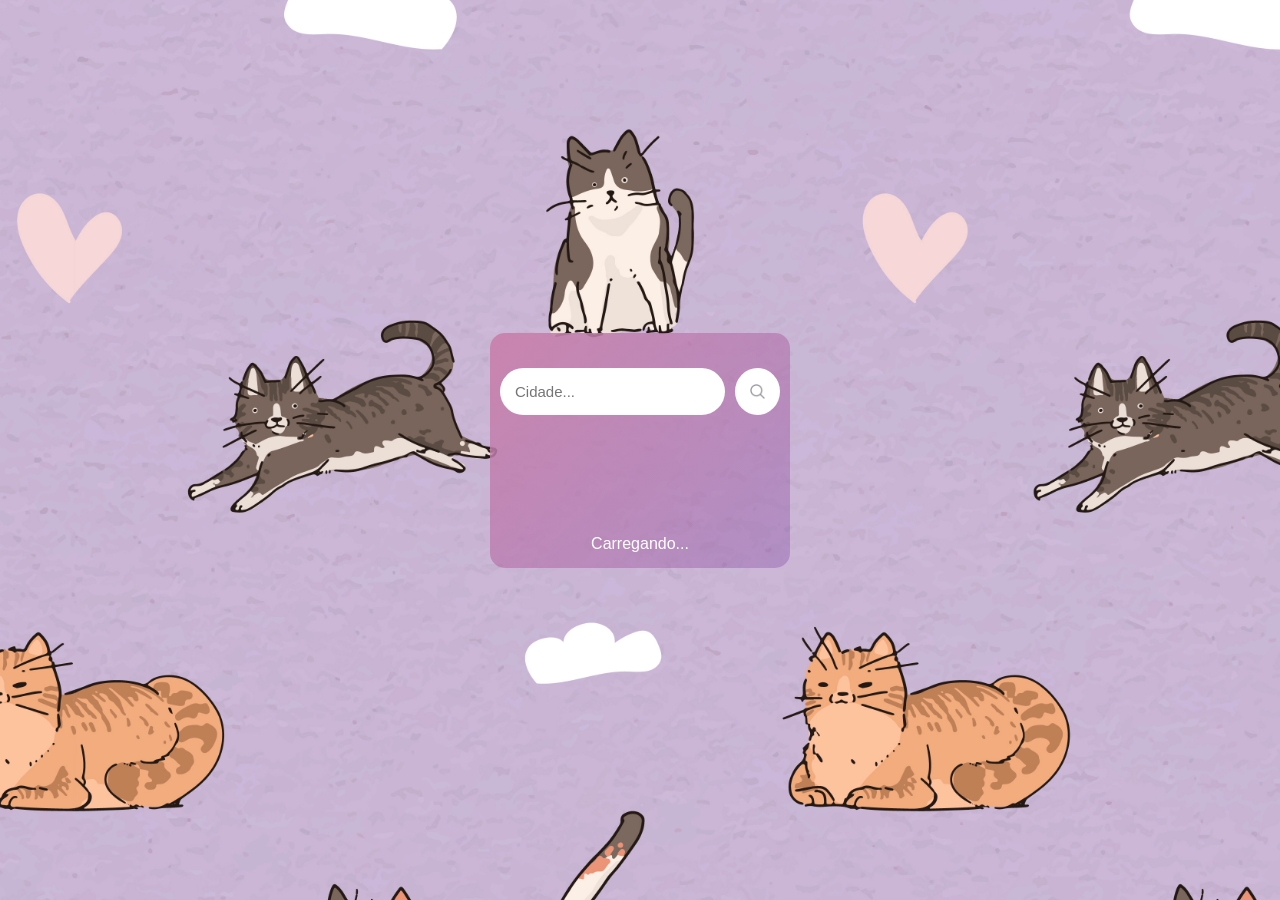
<file: index.html>
<!DOCTYPE html>
<html lang="en">
<head>
    <meta charset="UTF-8">
    <meta name="viewport" content="width=device-width, initial-scale=1.0">
    <title>Climato</title>
    <link rel="stylesheet" href="assets/css/style.css">
    <link rel="shortcut icon" type="imagex/png" href="assets/images/tempestade.png">
</head>
<body>

    <div class="container">

        <form class="busca">
            <input type="search" id="searchInput" placeholder="Cidade..."/>
            <button><img src="assets/images/lupa.png" alt="lupa"></button>
        </form>
    
        <div class="resultado">
           
                 <div class="informacoes">
                    <img src="assets/images/01d.gif" alt="">
                    <div class="temperatura">-- <sup>ºC</sup></div>
                    <div class="titulo">--</div>    
                    <div class="info">
                        <div class="temp">
                            <div class="tempTitulo">Descrição</div>
                            <div class="tempInfo">Ceu limpo </div>
                        </div>
                        <div class="vento">
                            <div class="ventoTitulo">Vento</div>
                            <div class="ventoInfo">-- <span>km/h</span></div>
                           

                        </div>
                    </div>
                    <button id="btnSemana">Ver previsão da semana</button>
                    <br>
                    <button onclick="window.location.href='historico.html'">Ver histórico</button>

                 </div>
                 
           
        </div>
    
        <div class="aviso"></div>

    </div>
   


  
    <script src="assets/js/script.js"></script>
</body>
</html>
</file>
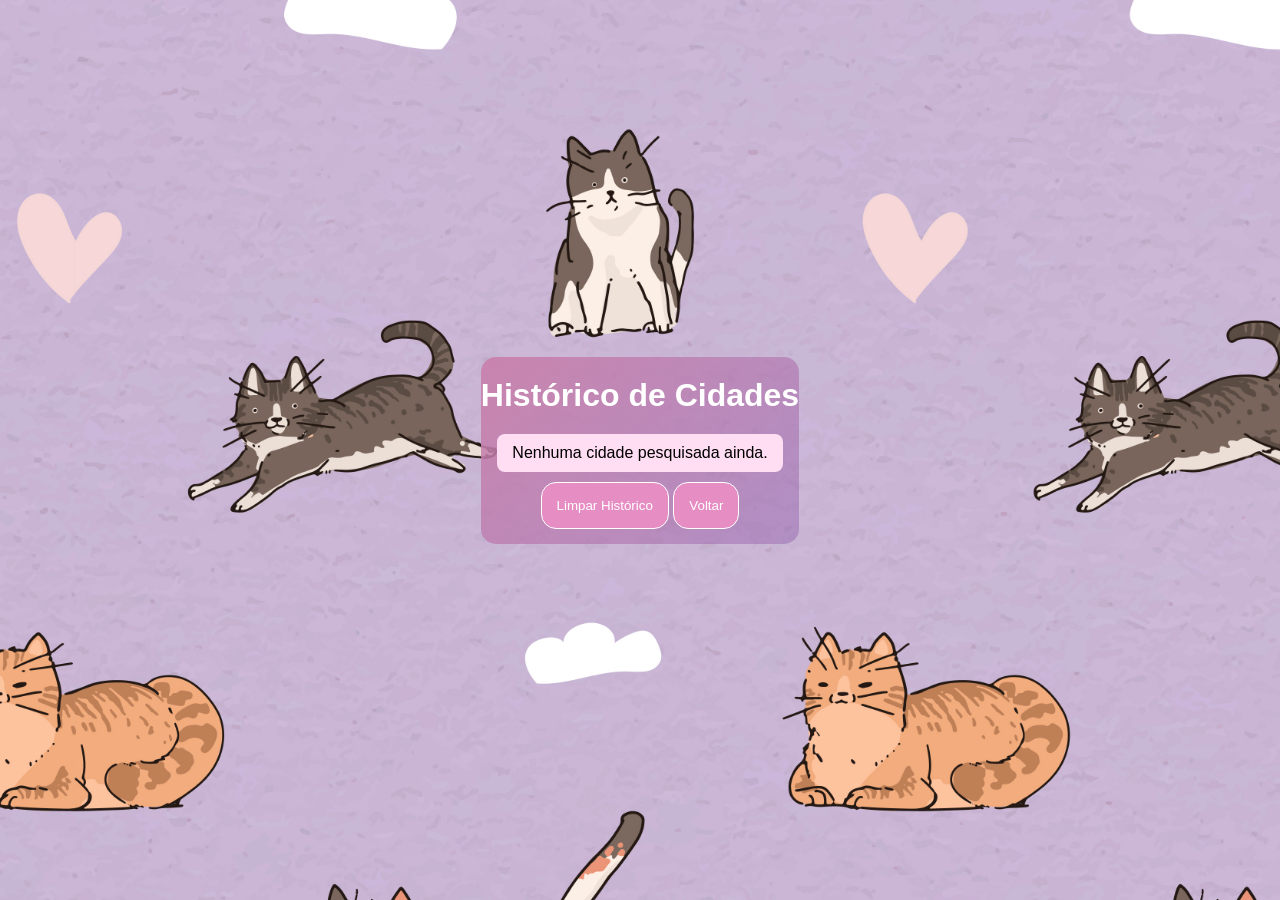
<file: historico.html>
<!DOCTYPE html>
<html lang="pt-br">
<head>
  <meta charset="utf-8" />
  <meta name="viewport" content="width=device-width,initial-scale=1" />
  <title>Histórico de Pesquisas - Climato</title>
  <link rel="stylesheet" href="assets/css/style.css" />
  <style>
    
    
    
  </style>
</head>
<body>
  <div class="container">
    <h1>Histórico de Cidades</h1>
    <ul id="listaHistorico"></ul>

    <div class="buttons">
      <button id="limparHistorico">Limpar Histórico</button>
      <button onclick="window.location.href='index.html'">Voltar</button>
    </div>
  </div>

  <script>
    const lista = document.getElementById('listaHistorico');
    const btnLimpar = document.getElementById('limparHistorico');

    function renderHistory() {
      const history = JSON.parse(localStorage.getItem('history')) || [];
      lista.innerHTML = '';

      if (history.length === 0) {
        const li = document.createElement('li');
        li.textContent = 'Nenhuma cidade pesquisada ainda.';
        lista.appendChild(li);
        return;
      }

      history.forEach(item => {
        const li = document.createElement('li');
        li.innerHTML = `
          <span><strong>${item.name}</strong> <span class="country">${item.country || ''}</span></span>
          <span>➡️</span>
        `;
        li.addEventListener('click', () => {
          const cidade = encodeURIComponent(item.name);
          const pais = encodeURIComponent(item.country || '');
          window.location.href = `index.html?cidade=${cidade}&pais=${pais}`;
        });
        lista.appendChild(li);
      });
    }

    btnLimpar.addEventListener('click', () => {
      localStorage.removeItem('history');
      renderHistory();
    });

    renderHistory();
  </script>
</body>
</html>
</file>
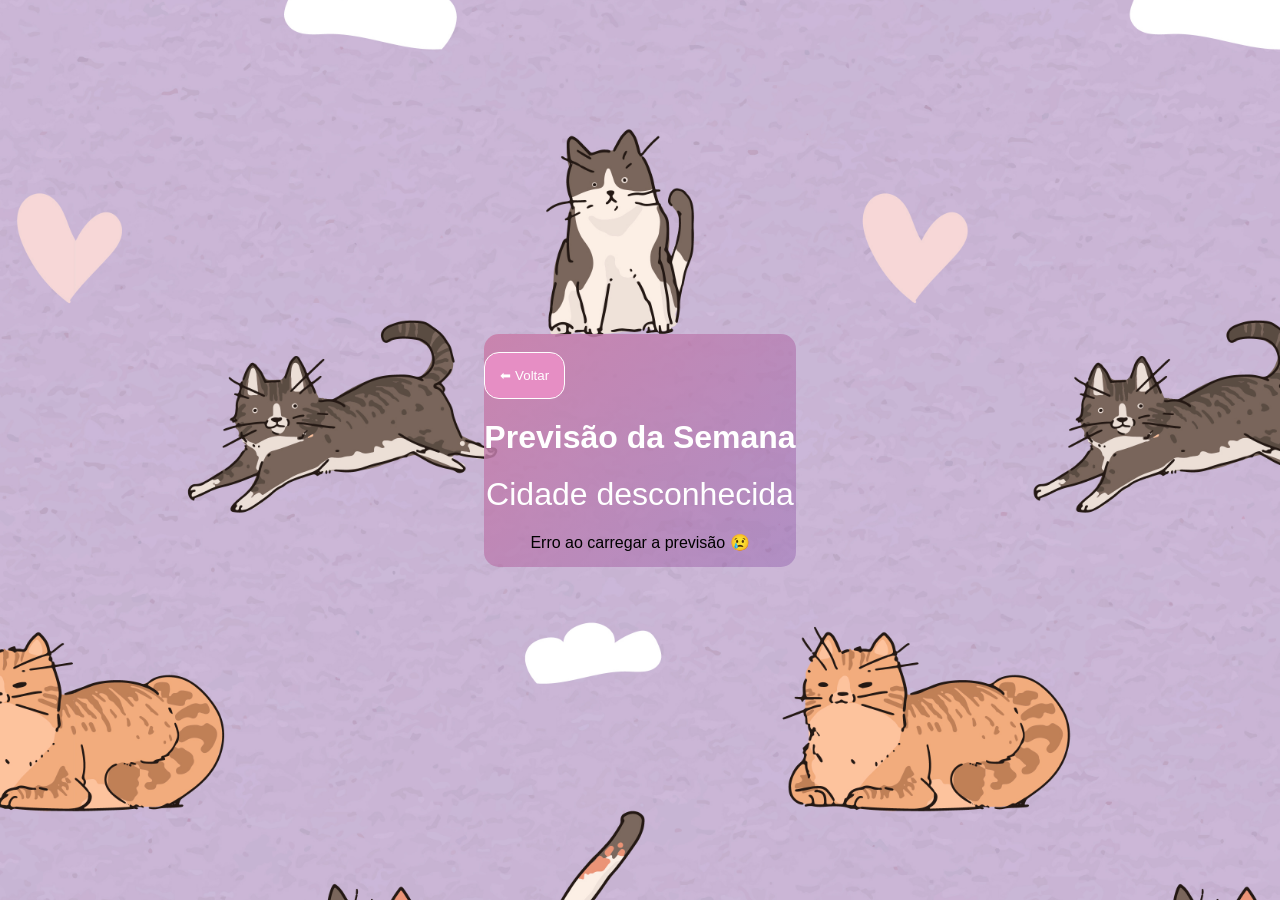
<file: semana.html>
<!DOCTYPE html>
<html lang="pt-BR">
<head>
  <meta charset="UTF-8">
  <meta name="viewport" content="width=device-width, initial-scale=1.0">
  <title>Climato - Semana</title>
  <link rel="stylesheet" href="assets/css/style.css">
</head>
<body>

  <div class="container" styles="border-radius: none;">
    <header>
        <br>
      <button onclick="voltar()">⬅ Voltar</button>
      <h1>Previsão da Semana</h1>
    </header>

    <div id="cidadeSelecionada" class="cidade"></div>

    <div id="previsaoSemana" class="semana" >
      <!-- A previsão dos 7 dias será inserida aqui pelo JS -->
    </div>
  </div>

  <script src="assets/js/semana.js"></script>

  
</body>
</html>
</file>
<file: assets/css/style.css>
* {
    margin: 0;
    padding: 0;
    box-sizing: border-box;
}
button{
     background-color: #e68ec4;
     color: #ffffff;   
     border-radius: 15px;
    padding: 15px;
     border: 1px solid #ffffff;
}
body {
       display: flex;
    min-height: 100vh;
    justify-content: center;
    align-items: center;
    flex-direction: column;
    background-image: url('../images/cat.jpg'); /* coloque o caminho certo da imagem */
    background-repeat: repeat-y;
    background-size: cover;       /* faz a imagem cobrir toda a tela */
    background-position: center;  /* centraliza a imagem */
    font-family: Arial, Helvetica, sans-serif;
}
.container{
   
    display: flex;
    flex-direction: column;
    align-items: center;
    background: linear-gradient( 135deg, #c984ae,#6d2e9749) ;
    height: auto;
    width: auto;
    border-radius: 15px;
    padding-bottom: 15px;
}
h1 {
    color: #FFF;
    margin: 20px 0;
}

.busca {
   padding-left: 10px;
   padding-right: 10px;
    padding-top: 35px;
    display: flex;
    width: 300px;
    
}
.busca #searchInput {
    flex: 1;
    padding: 15px;
    outline: none;
    font-size: 15px;
    border-radius: 50px;
    border: 0;
    margin-right: 10px;
}
.busca img{
    width: 15px;
    
    
}
.busca button {
    display: flex;
    align-items: center;
    justify-content: center;
    border: 0;
    background-color:  #FFF;;
    border-radius: 50%;
    width: 45px;
    cursor: pointer;
    
}
.busca button:hover {
    background-color: #73188a;
}



.resultado {
    width: 300px;
    display: flex;
    margin-top: 20px;
    flex-direction: column;
    align-items: center;
    justify-content: center;
   
    
}

.titulo {
    width: 100%;
    color: #FFF;
    font-size: 25px;
    font-weight: bold;
    text-align: center;
    padding: 20px;
}
.informacoes {
    height: 300px;
    display: flex;
    flex-direction: column;
    justify-content: flex-start;
    align-items: center;
    
}

.informacoes img{

    height: 100px;
    width: 100px;
    border-radius: 50%;


}

.proximo button {
    display: flex;
    align-items: center;
    justify-content: center;
    border: 0;
    background-color:  #FFF;;
    border-radius: 50%;
    width: 45px;
    cursor: pointer;
    
} 


.temperatura{
     margin: 10px;
    color: #FFF;
    font-size: 35px;
    font-weight: bold;
}

.info {
    justify-content: space-between;
    display: flex;
    width: 100%;
}
.info .temp {
    flex: 1;
    text-align: center;
}
.info .vento {
    flex: 1;
    text-align: center;
}
.tempTitulo,
.ventoTitulo {
    color: #dcdce6;
    font-size: 16px;
    margin-bottom: 5px;
    font-weight: bold;
}
.tempInfo,
.ventoInfo {
    margin: 15px;
    color: #FFF;
    font-size: 18px;
    font-weight: bold;
    
}
.tempInfo{
    text-transform: capitalize;
}
.tempInfo sup {
    font-size: 15px;
    font-weight: normal;
}
.ventoInfo span {
    
    font-size: 15px;
    font-weight: normal;
}
.ventoArea {
    width: 50px;
    height: 50px;
    border: 1px solid #FFF;
    border-radius: 50%;
    margin: auto;
    margin-top: 20px;
    padding-left: 25px;
    padding-top: 25px;
}
.ventoPonto {
    width: 15px;
    height: 1px;
    background-color: #FFF;
    transform-origin: left;
}

.aviso {
    margin-top: 100px;
    color: #FFF;
    padding-top: 20px;
}

footer {
    font-weight: bold;
    margin-top: 20px;
    color: #FFF;
    font-size: 13px;
}


footer a{
    text-decoration: none;
    color: #ffffff;
}


@media (max-width: 400px){

    .container{
        height: auto;
        width: auto;
      padding: 30px;

    }
     .busca{
        width: 280px;
     }
     .busca img{
        width: 15px;
     }
     .busca button{
        width: 47px;
       
     }
     .temperatura{
        font-size: 30px;
     }
     .titulo{
        font-size: 20px;
     }
     .tempInfo{
        font-size: 15px;
     }

}

/* kaue */

.semana {
  display:flex;
  flex-wrap: wrap;
  justify-content: center;
  gap: 15px;
  margin-top: 20px;
}

.dia-card {
  background: rgba(255, 255, 255, 0.1);
  border-radius: 10px;
  padding: 15px;
  width: 130px;
  text-align: center;
  color: #fff;
  backdrop-filter: blur(8px);
  box-shadow: 0 0 10px #0003;
}

.dia-card img {
  width: 70px;
  height: 70px;
}

.dia-card h3 {
  margin-bottom: 8px;
  font-size: 1rem;
  text-transform: capitalize;
}

.cidade{
    color: #ffffff;
    font-size: xx-large;
}
/*cuco*/



h1 {
      text-align: center;
      margin-bottom: 20px;
    }
    ul {
      list-style: none;
      padding: 0;
      margin: 0;
    }
    li {
      background: #ffddf2;
      border-radius: 8px;
      padding: 10px 15px;
      margin-bottom: 10px;
      display: flex;
      justify-content: space-between;
      align-items: center;
      cursor: pointer;
      transition: background 0.2s;
    }
    li:hover {
      background: #6c47a8;
    }
    .country {
      font-size: 0.9em;
      color: #555;
    }
</file>
